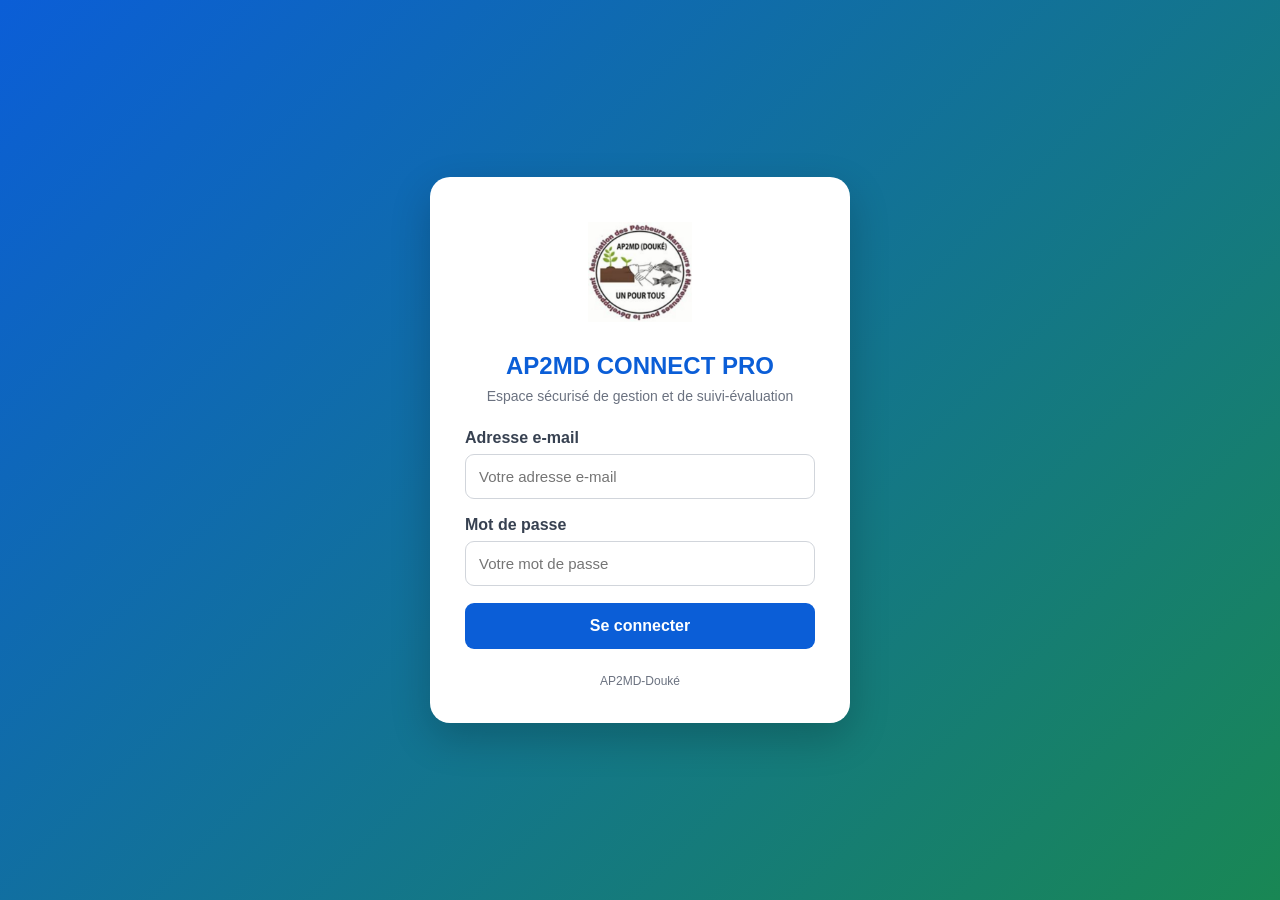
<file: login.html>
<!DOCTYPE html>
<html lang="fr">
<head>
    <meta charset="UTF-8">
    <meta name="viewport" content="width=device-width, initial-scale=1.0">
    <title>Connexion - AP2MD CONNECT PRO</title>

    <style>
        * {
            box-sizing: border-box;
            margin: 0;
            padding: 0;
        }

        body {
            min-height: 100vh;
            font-family: Arial, Helvetica, sans-serif;
            background: linear-gradient(135deg, #0b5ed7, #198754);
            display: flex;
            align-items: center;
            justify-content: center;
            padding: 20px;
        }

        .login-box {
            width: 100%;
            max-width: 420px;
            background: white;
            border-radius: 20px;
            padding: 35px;
            box-shadow: 0 15px 40px rgba(0,0,0,0.20);
            text-align: center;
        }

        .logo-box {
            width: 120px;
            height: 120px;
            margin: 0 auto 20px;
            background: white;
            border-radius: 16px;
            display: flex;
            align-items: center;
            justify-content: center;
            padding: 8px;
            overflow: hidden;
        }

        .logo-box img {
            width: 100%;
            height: 100%;
            object-fit: contain;
        }

        h1 {
            color: #0b5ed7;
            font-size: 24px;
            margin-bottom: 8px;
        }

        .subtitle {
            color: #6b7280;
            margin-bottom: 25px;
            font-size: 14px;
        }

        label {
            display: block;
            text-align: left;
            margin-bottom: 7px;
            font-weight: bold;
            color: #374151;
        }

        input {
            width: 100%;
            padding: 13px;
            margin-bottom: 17px;
            border: 1px solid #d1d5db;
            border-radius: 9px;
            font-size: 15px;
        }

        input:focus {
            outline: none;
            border-color: #0b5ed7;
        }

        button {
            width: 100%;
            padding: 14px;
            border: none;
            border-radius: 9px;
            background: #0b5ed7;
            color: white;
            font-size: 16px;
            font-weight: bold;
            cursor: pointer;
        }

        button:hover {
            background: #084298;
        }

        #message {
            margin-top: 15px;
            font-size: 14px;
        }

        footer {
            margin-top: 25px;
            color: #6b7280;
            font-size: 12px;
        }
    </style>
</head>

<body>

<div class="login-box">

    <div class="logo-box">
        <img
            src="./assets/logo-ap2md-officiel-2.png"
            alt="Logo officiel AP2MD-Douké"
        >
    </div>

    <h1>AP2MD CONNECT PRO</h1>

    <p class="subtitle">
        Espace sécurisé de gestion et de suivi-évaluation
    </p>

    <form id="loginForm">

        <label for="email">Adresse e-mail</label>

        <input
            type="email"
            id="email"
            placeholder="Votre adresse e-mail"
            required
        >

        <label for="password">Mot de passe</label>

        <input
            type="password"
            id="password"
            placeholder="Votre mot de passe"
            required
        >

        <button type="submit">
            Se connecter
        </button>

    </form>

    <div id="message"></div>

    <footer>
        AP2MD-Douké
    </footer>

</div>

<script>
document.getElementById("loginForm").addEventListener("submit", function(event) {
    event.preventDefault();

    const email = document.getElementById("email").value;
    const password = document.getElementById("password").value;

    const message = document.getElementById("message");

    if (!email || !password) {
        message.textContent = "Veuillez remplir tous les champs.";
        message.style.color = "red";
        return;
    }

    message.textContent = "Connexion en cours...";
    message.style.color = "#0b5ed7";
});
</script>

</body>
</html>
</file>
